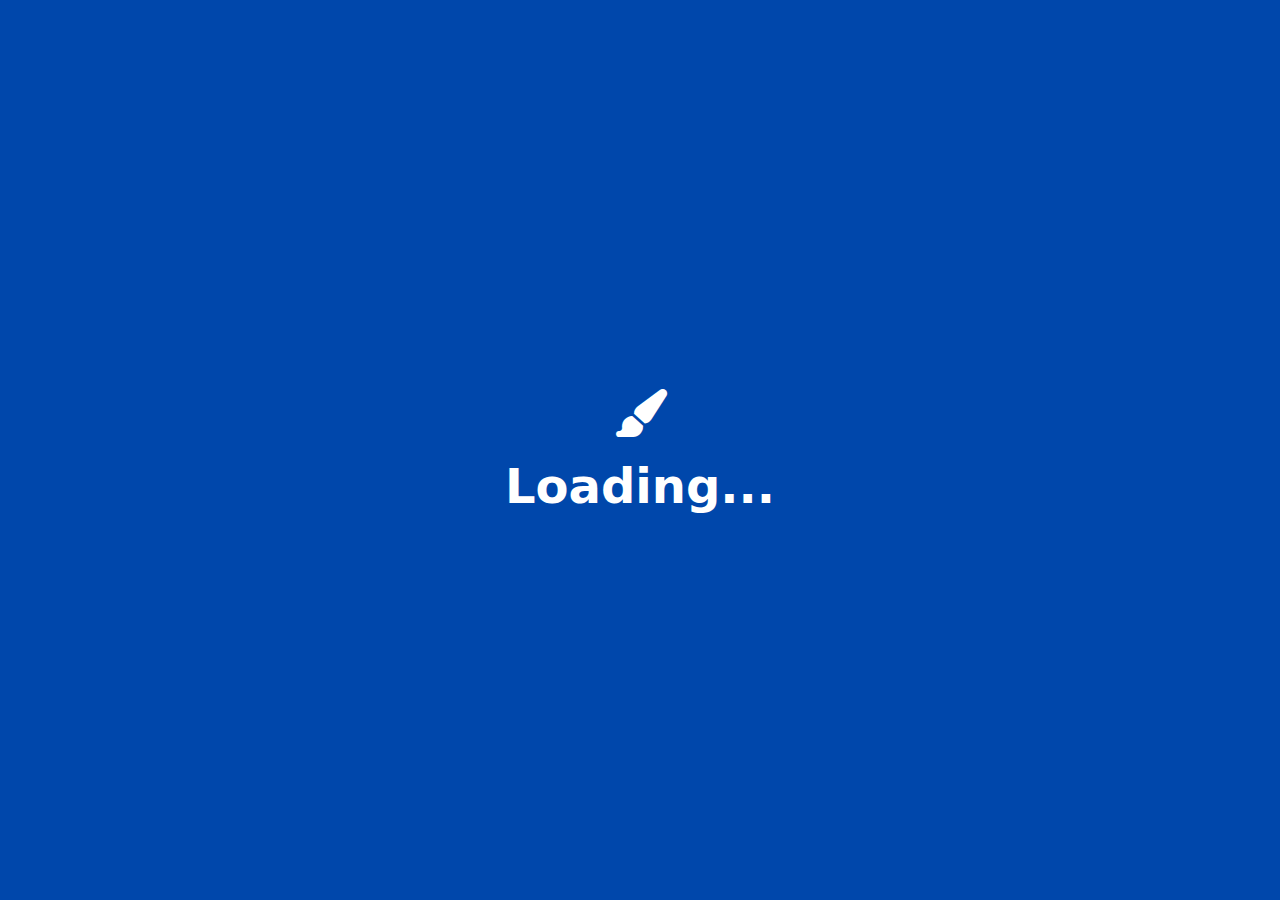
<file: landing page/index.html>
<!DOCTYPE html>
<html lang="en">
<head>
    <meta charset="UTF-8">
    <meta name="viewport" content="width=device-width, initial-scale=1.0">
    <title>Document</title>
    <link rel="stylesheet" href="styles.css">
    <link href="https://fonts.googleapis.com/css2?family=Inter:wght@300;400;500;600;700&family=Poppins:wght@300;400;500;600;700&display=swap" rel="stylesheet">
    <link rel="stylesheet" href="https://cdnjs.cloudflare.com/ajax/libs/font-awesome/6.0.0/css/all.min.css">
    <script src="https://cdnjs.cloudflare.com/ajax/libs/gsap/3.12.5/gsap.min.js"></script>
</head>
<body>
    <div class="loader">
        <div class="loader-content">
            <div class="loader-icon">
                <i class="fas fa-paint-brush"></i>
            </div>
            <div class="loader-text">
                <h1>Loading...</h1>
            </div>
        </div>
    </div>
    <div id="page">
        <div id="header">
            <div id="logo">
                <h1>Ignisia.</h1>
            </div>
            <div id="nav">
                <ul>
                    <li><a href="#">Home</a></li>
                    <li><a href="#">About</a></li>
                    <li><a href="#">Galleries</a></li>
                    <li><a href="#">Contact</a></li>
                    <li><button>Sign In</button></li>
                </ul>
            </div>
        </div>
        <div id="hero">
            <div id="hero-content">
                <h1><strong style="color:#0047AB;">Where</strong> Creativity</h1>
                <h1>Meets <strong style="color:#0047AB;">Community</strong></h1>
                <p>Unleash your creativity and connect with like-minded individuals. Through art, music, and performance, Ignisia brings together people who share a passion for creative expression.</p>
                <div class="search-container">
                    <input type="text" placeholder="Search what You want..." class="search-input">
                    <button class="search-button">Search</button>
                </div>
            </div>
            <img src="../assets/assets_task_01jyn7474veqyvcf5s14adyryw_1750911422_img_1.png" alt="Art Gallery" class="hero-image">
        </div>
        <div class="hilights">
           <div class="content1">
            <div class="highlight-content">
                <div class="highlight-icon">
                    <i class="fas fa-paint-brush"></i>
                </div>
                <div class="infos">
                    <h1>Meet The Artist</h1>
                    <p>Discover the world's most talented artists and connect with them to learn, share, and inspire.</p>
                </div>
            </div>
           </div>
           <div class="content2">
            <div class="highlight-content">
                <div class="highlight-icon">
                    <i class="fas fa-graduation-cap"></i>
                </div>
                <div class="infos">
                    <h1>Student highlights</h1>
                    <p>Explore the latest trends and insights from the student community. Stay updated with the latest news and events.</p>
                </div>
            </div>
           </div>
           <div class="content3">
            <div class="highlight-content">
                <div class="highlight-icon">
                    <i class="fas fa-question-circle"></i>
                </div>
                <div class="infos">
                    <h1>FAQs</h1>
                    <p>Get answers to your questions and learn more about Ignisia. Our FAQs cover everything you need to know.</p>
                </div>
            </div>
           </div>
        </div>
        <div id="about">
            <div id="about-head">
                <h1>About Ignisia</h1>
                <h4>Ignisia empowers students to explore and showcase their artistics talents</h4>
            </div>
            <div id="about-content">
                <p>Welcome to Ignisia - The hub of campus Creativity.</p>
                <p>We are a dynamic student-led Art & Recreation Club that brings together the like-minded who thrive on creativity, imagination, and collaboration.</p>
                <p>At Ignisa, we believe every glimmer of talent is worthy of producing. Whether you're an artist, photographer, dancer, musician, or simply someone with a passion for creative energy — this is your space to play, try, and develop.</p>
            </div>
        </div>
        <div id="upcomingEvents">
            <h1>Upcoming Events</h1>
            <div class="event-cards">
                <div class="event-card">
                    <img src="../assets/assets_task_01jyn7474veqyvcf5s14adyryw_1750911422_img_1.png" alt="">
                    <div class="event-content">
                        <h1>Art Gallery</h1>
                        <p>Join us for an art gallery exhibition featuring works by local artists. This is a great opportunity to learn about different art styles and techniques.</p>
                        <button>View Details</button>
                    </div>
                </div>
                <div class="event-card">
                    <img src="../assets/assets_task_01jyn7474veqyvcf5s14adyryw_1750911422_img_1.png" alt="">
                    <div class="event-content">
                        <h1>Art Gallery</h1>
                        <p>Join us for an art gallery exhibition featuring works by local artists. This is a great opportunity to learn about different art styles and techniques.</p>
                        <button>View Details</button>
                    </div>
                </div>
                <div class="event-card">
                    <img src="../assets/assets_task_01jyn7474veqyvcf5s14adyryw_1750911422_img_1.png" alt="">
                    <div class="event-content">
                        <h1>Art Gallery</h1>
                        <p>Join us for an art gallery exhibition featuring works by local artists. This is a great opportunity to learn about different art styles and techniques.</p>
                        <button>View Details</button>
                    </div>
                </div>
            </div>
            <button>View All Events</button>
        </div>
        <div id="featuredPrograms">
            <h1>Featured Programs</h1>
            <p>Explore your passion, learn new skills, and connectwith creative mimnds through our diverse programs.</p>
            <div class="programs">
                <div class="programCard">
                    <p>Unleash your imagination and connect with fellow creatives through art, music, dance, performance, and more. Whether you’re a painter, a performer, or just curious to explore, this is your space to grow, share, and shine.</p>
                    <div><img style="width: 50px; height: 50px;" src="../assets/assets_task_01jyn7474veqyvcf5s14adyryw_1750911422_img_1.png" alt=""> <p>Visual Art</p></div>
                </div>
                <div class="programCard">
                    <p>Unleash your imagination and connect with fellow creatives through art, music, dance, performance, and more. Whether you’re a painter, a performer, or just curious to explore, this is your space to grow, share, and shine.</p>
                    <div><img style="width: 50px; height: 50px;" src="../assets/assets_task_01jyn7474veqyvcf5s14adyryw_1750911422_img_1.png" alt=""> <p>Visual Art</p></div>
                </div>
                <div class="programCard">
                    <p>Unleash your imagination and connect with fellow creatives through art, music, dance, performance, and more. Whether you’re a painter, a performer, or just curious to explore, this is your space to grow, share, and shine.</p>
                    <div><img style="width: 50px; height: 50px;" src="../assets/assets_task_01jyn7474veqyvcf5s14adyryw_1750911422_img_1.png" alt=""> <p>Visual Art</p></div>
                </div>
            </div>
            <div style="font-size: 5rem;">...</div>
        </div>
        <div id="creativeShowcase">
            <h1>Creative ShowCase</h1>
            <p>Explore the latest trends and insights from the student community. Stay updated with the latest news and events.</p>
            <div class="showcaseInput">
                <input type="text" placeholder="Have Something to Shocase??">
                <button>Contact</button>
            </div>
        </div>
        <div class="testomonials">
            <h1>Testomonials</h1>
            <p>Explore the latest trends and insights from the student community. Stay updated with the latest news and events.</p>
            <div class="testomonial-content">
                <div id="testomonialContainer">
                    <!-- Testimonials will be dynamically added here with images from ./assets/assets_task_01jyn7474veqyvcf5s14adyryw_1750911422_img_1.png -->
                </div>
            </div>
        </div>
    </div>
    
    <footer class="footer">
        <div class="footer-content">
            <div class="footer-section">
                <h3>Ignisia</h3>
                <p>Empowering creativity through community and innovation</p>
                <div class="social-links">
                    <a href="#"><i class="fab fa-facebook"></i></a>
                    <a href="#"><i class="fab fa-twitter"></i></a>
                    <a href="#"><i class="fab fa-instagram"></i></a>
                    <a href="#"><i class="fab fa-linkedin"></i></a>
                </div>
            </div>
            
            <div class="footer-section">
                <h3>Quick Links</h3>
                <ul>
                    <li><a href="#home">Home</a></li>
                    <li><a href="#about">About</a></li>
                    <li><a href="#events">Events</a></li>
                    <li><a href="#showcase">Showcase</a></li>
                    <li><a href="#testimonials">Testimonials</a></li>
                </ul>
            </div>
            
            <div class="footer-section">
                <h3>Contact Us</h3>
                <p><i class="fas fa-envelope"></i> contact@ignisia.com</p>
                <p><i class="fas fa-phone"></i> +1 234 567 890</p>
                <p><i class="fas fa-location-dot"></i> 123 Creative Street, Art City</p>
            </div>
            
            <div class="footer-section">
                <h3>Newsletter</h3>
                <p>Subscribe to our newsletter for updates</p>
                <form class="newsletter-form">
                    <input type="email" placeholder="Enter your email">
                    <button type="submit">Subscribe</button>
                </form>
            </div>
        </div>
        <div class="footer-bottom">
            <p>&copy; 2025 Ignisia. All rights reserved.</p>
        </div>
    </footer>

    <script src="script.js"></script>
</body>
</html>
</file>
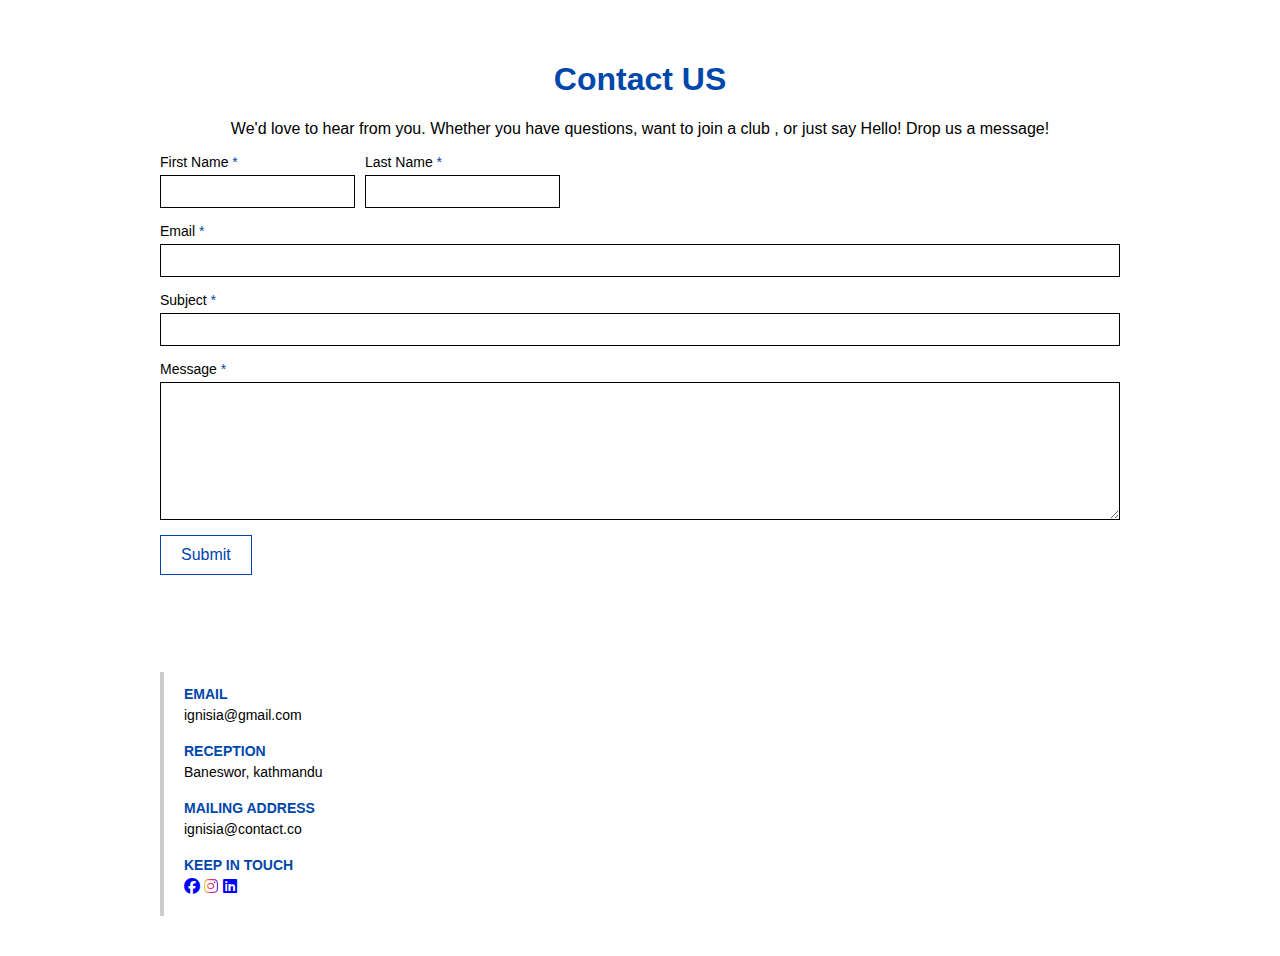
<file: contact.html>
<!DOCTYPE html>
<html lang="en">
<head>
    <meta charset="UTF-8">
    <meta name="viewport" content="width=device-width, initial-scale=1.0">
    <title>Contact Us</title>
    <link rel="stylesheet" href="https://cdnjs.cloudflare.com/ajax/libs/font-awesome/6.7.2/css/all.min.css" integrity="sha512-Evv84Mr4kqVGRNSgIGL/F/aIDqQb7xQ2vcrdIwxfjThSH8CSR7PBEakCr51Ck+w+/U6swU2Im1vVX0SVk9ABhg==" crossorigin="anonymous" referrerpolicy="no-referrer" />
    <link rel="stylesheet" href="contact.css">
</head>
<body>
  <div class ="heading">
     <h1><strong style="color:#0047AB;"> Contact US </strong></h1>
     <p> We'd love to hear from you. Whether you have questions, want to join a club , or just say Hello! Drop us a message!</p>
     </div>
    <div class="container">
        <form class="contact-form">
            <div class="name-fields">
                <div class="input-group">
                    <label for="first-name">First Name <span>*</span></label>
                    <input type="text" id="first-name" name="first-name" required>
                </div>
                <div class="input-group">
                    <label for="last-name">Last Name <span>*</span></label>
                    <input type="text" id="last-name" name="last-name" required>
                </div>
            </div>

            <div class="input-group">
                <label for="email">Email <span>*</span></label>
                <input type="email" id="email" name="email" required>
            </div>

            <div class="input-group">
                <label for="subject">Subject <span>*</span></label>
                <input type="text" id="subject" name="subject" required>
            </div>

            <div class="input-group">
                <label for="message">Message <span>*</span></label>
                <textarea id="message" name="message" rows="8" required></textarea>
            </div>

            <button type="submit" class="submit-button">Submit</button>
        </form>

        <div class="contact-info">
            <div class="info-section">
                <h3>EMAIL</h3>
                <p>ignisia@gmail.com</p>
            </div>

            <div class="info-section">
                <h3>RECEPTION</h3>
                <p> Baneswor, kathmandu</p>
            </div>

            <div class="info-section">
                <h3>MAILING ADDRESS</h3>
                <p>ignisia@contact.co</p>
            </div>

            <div class="info-section">
                <h3>KEEP IN TOUCH</h3>
                <div class="social-icons">
                    <a href="#"><i class="fa-brands fa-facebook"></i></a>
                    <a href="#"><i class="fa-brands fa-instagram"></i></a>
                    <a href="#"><i class="fa-brands fa-linkedin"></i></a>
                </div>
            </div>
        </div>
    </div>

</body>
</html>
</file>
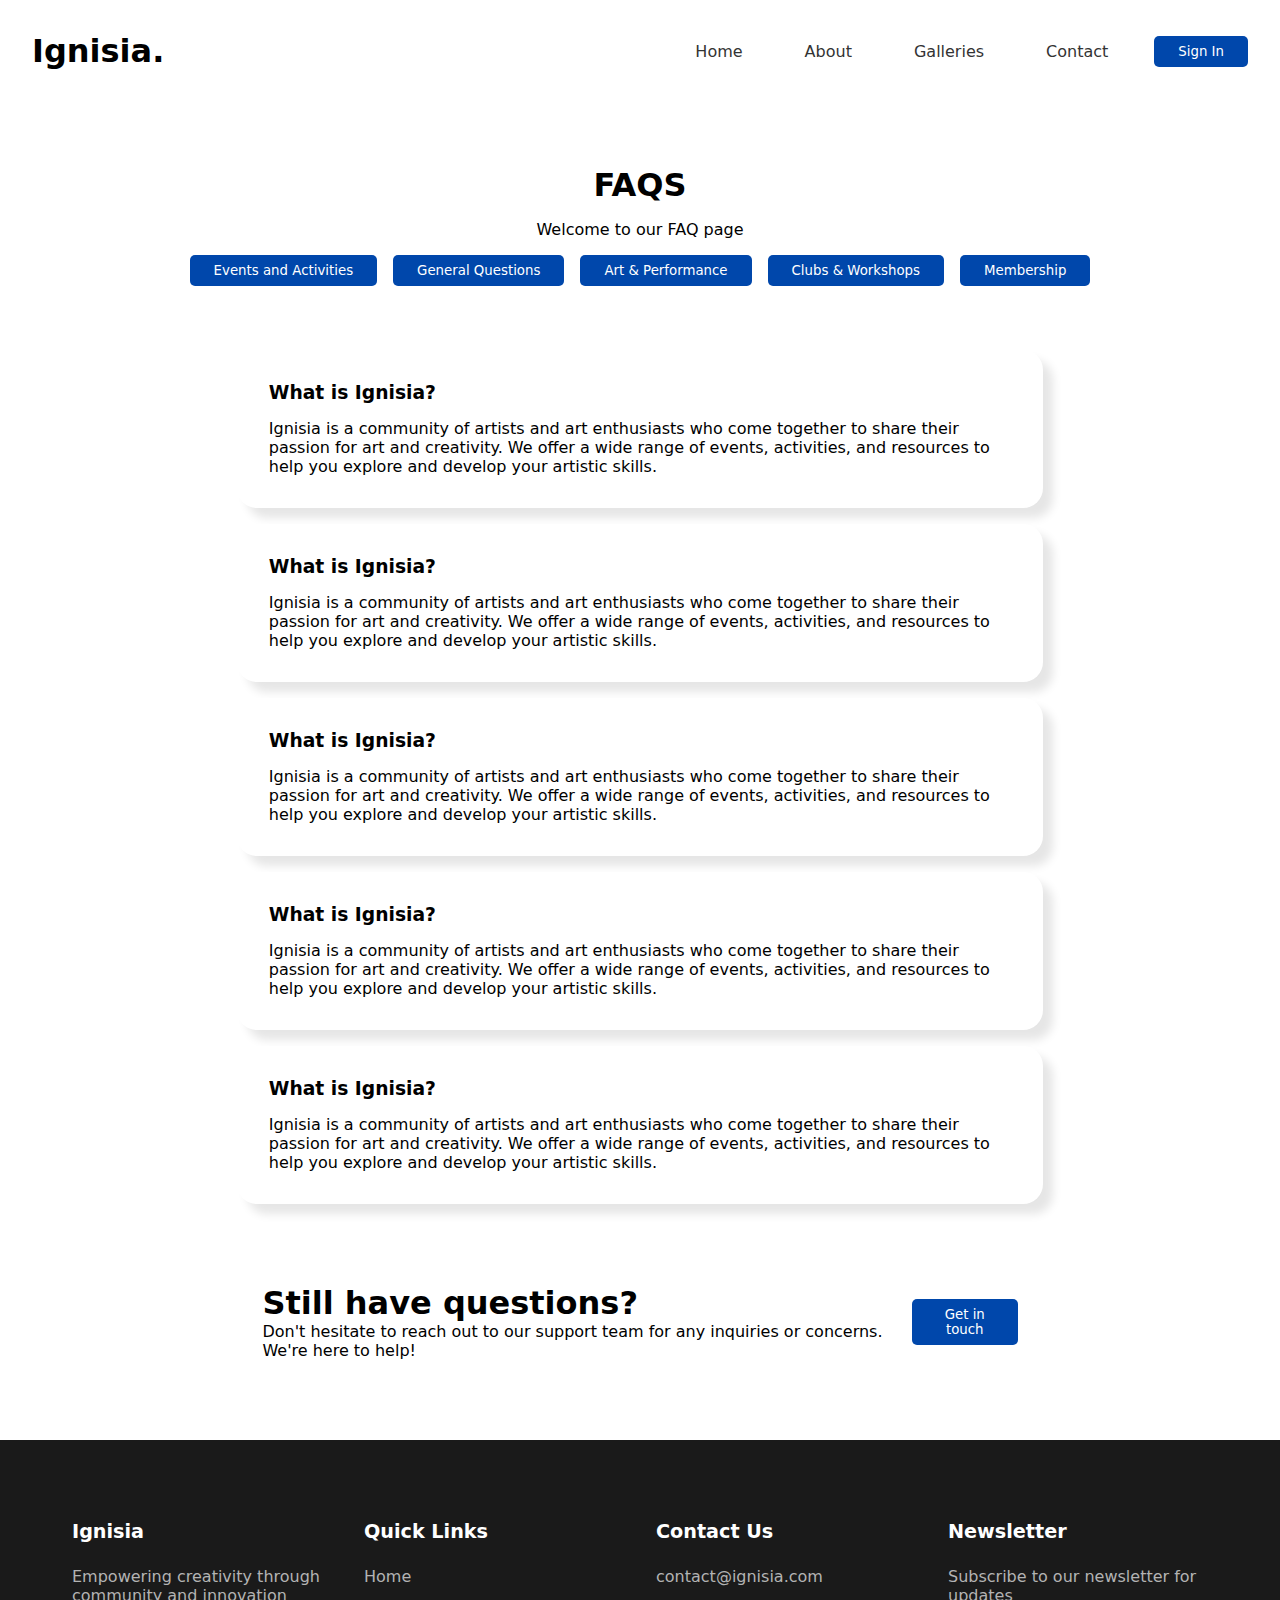
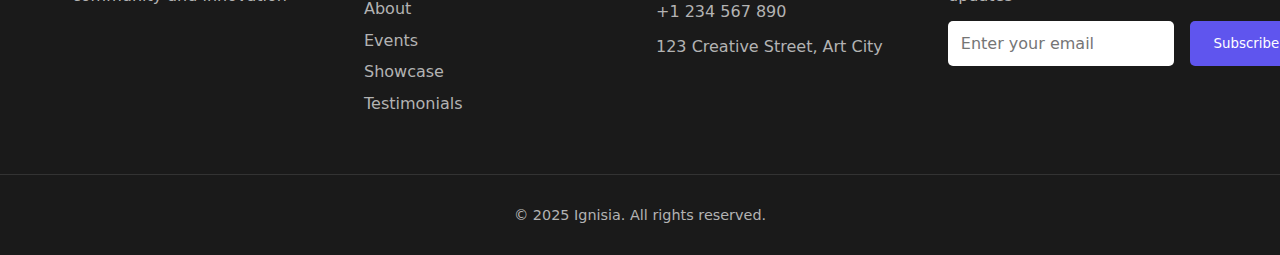
<file: faq.html>
<!DOCTYPE html>
<html lang="en">
<head>
    <meta charset="UTF-8">
    <meta name="viewport" content="width=device-width, initial-scale=1.0">
    <title>FAQS | Ignisia</title>
    <link rel="stylesheet" href="faq.css">
</head>
<body>
    <div id="page">
        <div id="header">
            <div id="logo">
                <h1><a href="index.html" style="text-decoration: none; color: #000;">Ignisia.</a></h1>
            </div>
            <div id="nav">
                <ul>
                    <li><a href="index.html">Home</a></li>
                    <li><a href="about.html">About</a></li>
                    <li><a href="gallery.html">Galleries</a></li>
                    <li class="contact"><a href="#">Contact</a></li>
                    <li><button>Sign In</button></li>
                </ul>
            </div>
        </div>
    </div>
    <div class="main">
        <div class="hero">
            <h1>FAQS</h1>
            <p>Welcome to our FAQ page</p>
            <div class="navigate">
                <button>Events and Activities</button>
                <button>General Questions</button>
                <button>Art & Performance</button>
                <button>Clubs & Workshops</button>
                <button>Membership</button>
            </div>
        </div>
        <div class="faq-content">
            <div class="faq-item">
                <h3>What is Ignisia?</h3>
                <p>Ignisia is a community of artists and art enthusiasts who come together to share their passion for art and creativity. We offer a wide range of events, activities, and resources to help you explore and develop your artistic skills.</p>
            </div>
            <div class="faq-item">
                <h3>What is Ignisia?</h3>
                <p>Ignisia is a community of artists and art enthusiasts who come together to share their passion for art and creativity. We offer a wide range of events, activities, and resources to help you explore and develop your artistic skills.</p>
            </div>
            <div class="faq-item">
                <h3>What is Ignisia?</h3>
                <p>Ignisia is a community of artists and art enthusiasts who come together to share their passion for art and creativity. We offer a wide range of events, activities, and resources to help you explore and develop your artistic skills.</p>
            </div>
            <div class="faq-item">
                <h3>What is Ignisia?</h3>
                <p>Ignisia is a community of artists and art enthusiasts who come together to share their passion for art and creativity. We offer a wide range of events, activities, and resources to help you explore and develop your artistic skills.</p>
            </div>
            <div class="faq-item">
                <h3>What is Ignisia?</h3>
                <p>Ignisia is a community of artists and art enthusiasts who come together to share their passion for art and creativity. We offer a wide range of events, activities, and resources to help you explore and develop your artistic skills.</p>
            </div>
        </div>
        <div class="faq-end">
            <div class="left">
                <h1>Still have questions?</h1>
                <p>Don't hesitate to reach out to our support team for any inquiries or concerns. We're here to help!</p>
            </div>
            <div class="right"><button>Get in touch</button></div>
        </div>
    </div>
    <footer class="footer">
        <div class="footer-content">
            <div class="footer-section">
                <h3>Ignisia</h3>
                <p>Empowering creativity through community and innovation</p>
                <div class="social-links">
                    <a href="#"><i class="fab fa-facebook"></i></a>
                    <a href="#"><i class="fab fa-twitter"></i></a>
                    <a href="#"><i class="fab fa-instagram"></i></a>
                    <a href="#"><i class="fab fa-linkedin"></i></a>
                </div>
            </div>
            
            <div class="footer-section">
                <h3>Quick Links</h3>
                <ul>
                    <li><a href="#home">Home</a></li>
                    <li><a href="#about">About</a></li>
                    <li><a href="#events">Events</a></li>
                    <li><a href="#showcase">Showcase</a></li>
                    <li><a href="#testimonials">Testimonials</a></li>
                </ul>
            </div>
            
            <div class="footer-section">
                <h3 class="contact">Contact Us</h3>
                <p><i class="fas fa-envelope"></i> contact@ignisia.com</p>
                <p><i class="fas fa-phone"></i> +1 234 567 890</p>
                <p><i class="fas fa-location-dot"></i> 123 Creative Street, Art City</p>
            </div>
            
            <div class="footer-section">
                <h3>Newsletter</h3>
                <p>Subscribe to our newsletter for updates</p>
                <form class="newsletter-form">
                    <input type="email" placeholder="Enter your email">
                    <button type="submit" >Subscribe</button>
                </form>
            </div>
        </div>
        <div class="footer-bottom">
            <p>&copy; 2025 Ignisia. All rights reserved.</p>
        </div>
    </footer>
</body>
</html>
</file>
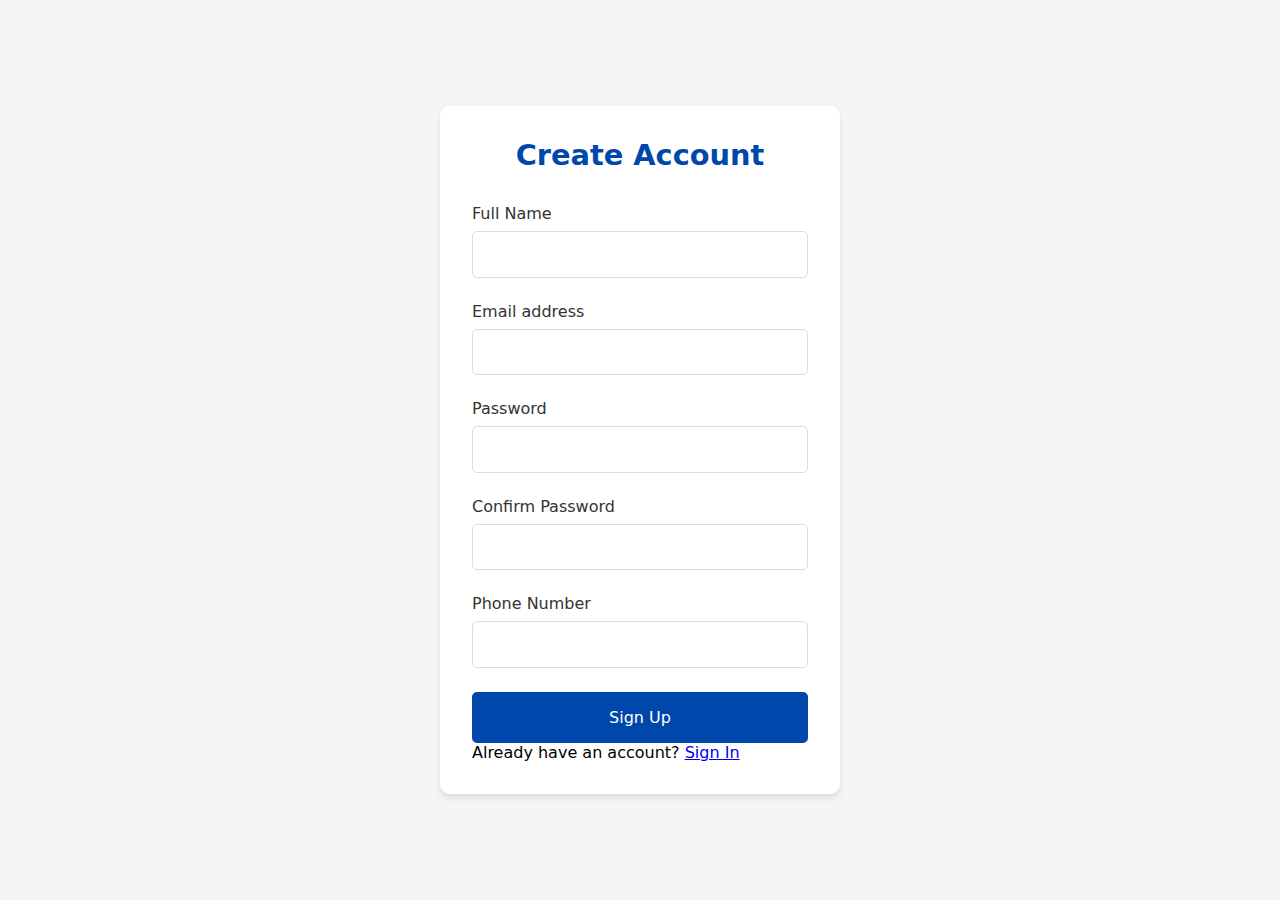
<file: signup.html>
<!DOCTYPE html>
<html lang="en">
<head>
    <meta charset="UTF-8">
    <meta name="viewport" content="width=device-width, initial-scale=1.0">
    <title>Sign Up - Ignisia</title>
    <link rel="stylesheet" href="styles.css">
    <link href="https://fonts.googleapis.com/css2?family=Inter:wght@300;400;500;600;700&family=Poppins:wght@300;400;500;600;700&display=swap" rel="stylesheet">
</head>
<body>
    <div class="login-container">
        <div class="login-box">
            <h2>Create Account</h2>
            <form>
                <div class="form-group">
                    <label for="name">Full Name</label>
                    <input type="text" id="name" name="name" required>
                </div>
                <div class="form-group">
                    <label for="email">Email address</label>
                    <input type="email" id="email" name="email" required>
                </div>
                <div class="form-group">
                    <label for="password">Password</label>
                    <input type="password" id="password" name="password" required>
                </div>
                <div class="form-group">
                    <label for="confirm-password">Confirm Password</label>
                    <input type="password" id="confirm-password" name="confirm-password" required>
                </div>
                <div class="form-group">
                    <label for="phone">Phone Number</label>
                    <input type="tel" id="phone" name="phone" required>
                </div>
                <button type="submit" class="login-btn">Sign Up</button>
                <div class="already-account">
                    <p>Already have an account? <a href="login.html">Sign In</a></p>
                </div>
            </form>
        </div>
    </div>
</body>
</html>
</file>
<file: landing page/styles.css>
*{
    margin: 0;
    padding: 0;
    box-sizing: border-box;
    font-family: system-ui, -apple-system, BlinkMacSystemFont, 'Segoe UI', Roboto, Oxygen, Ubuntu, Cantarell, 'Open Sans', 'Helvetica Neue', sans-serif;
}
.loader{
    width: 100%;
    height: 100vh;
    display: flex;
    justify-content: center;
    align-items: center;
    background-color: #0047AB;
    position: fixed;
    top: 0;
    left: 0;
    z-index: 9999;
    transition: opacity 0.8s ease-in-out;
}

.loader-content{
    display: flex;
    align-items: center;
    justify-content: center;
    gap: 1rem;
    flex-direction: column;
    animation: blink 1s linear infinite;
}

.loader-icon {
    font-size: 3rem;
    color: white;
    animation: spin 2s linear infinite;
}

.loader-text {
    color: white;
    font-size: 1.5rem;
    font-weight: 600;
}

@keyframes spin {
    from {
        transform: rotate(0deg);
    }
    to {
        transform: rotate(360deg);
    }
}
@keyframes blink{
    0%{
        opacity: 1;
    }
    50%{
        opacity: 0;
    }
    100%{
        opacity: 1;
    }
}


/* Navigation font weights */
#nav ul li a {
    font-weight: 500;
    text-decoration: none;  
    color: black;
    transition: 0.3s ease-in-out;
}
#nav ul li a:hover{
    color: #0047AB;
}

#logo h1 {
    font-weight: 700;
}
#page{
    display: none;
    width: 80%;
    margin: auto;
}
#header{
    width: 100%;
    display: flex;
    justify-content: space-between;
    padding: 2rem 2rem;
    align-items: center;
    
}
#logo{
    width: 20%;
}
#nav{
    width: 80%;
}   
#nav ul{
    display: flex;
    justify-content: flex-end;
    list-style: none;gap: 20px;
    align-items: center;
}   
#nav ul li{
    list-style: none;
    font-size: 1.2rem;
}
#nav ul li button{
    background-color: #0047AB;
    border-radius: 50px;
    color: #fff;
    border: none;
    padding: 10px 20px;
    cursor: pointer;
    font-size: 1rem;
}

/* Hero Section */
#hero {
    width: 100%;
    min-height: 70vh;
    display: flex;
    align-items: center;
    justify-content: space-evenly;
    /* padding: 0 1em; */
}



.hero-image {
    flex: 1;
    max-width: 600px;
    height: auto;
    object-fit: contain;
    border-radius: 20px;
}



#hero-content {
    width: 100%;
   
    padding: 0 1rem;
    display: flex;
    flex-direction: column;
    height: 100%;
    color: black;
    text-align: left;
    left: 10em;
}

#hero-content h1:nth-of-type(1){
    text-align: left;
    font-size: 4em;
    width: 100%;
}

#hero-content h1:nth-of-type(2){
    font-size: 4em;
    width: 100%;
   
    text-align: right;
    padding-right: 1.5em

}

#hero-content p {
    margin: 2rem 0;
    font-size: 1.25rem;
    line-height: 1.6;
    width: 1005;
}

#hero-content button {
    background-color: #0047AB;
    color: white;
    padding: 1rem 2rem;
    border: none;
    border-radius: 30px;
    cursor: pointer;
    font-size: 1.1rem;
    transition: transform 0.3s;
    align-self: flex-start;
}



/* Search Input and Button */
.search-container {
    position: relative;
    width: 100%;
    max-width: 400px;
    margin-top: 2rem;
    background-color: rgba(255, 255, 255, 0.95);
    display: flex;
    align-items: center;
    border-radius: 50px;
    box-shadow: 0px 5px 12px rgba(0,0,0,0.15);
}

.search-input {
    width: 100%;
    padding: 1rem 1.5rem;
    border: none;
    border-radius: 30px;
    font-size: 1rem;
    transition: all 0.3s ease;
    background: transparent;
    outline: none;
}


.search-button {
    background-color: #0047AB;
    color: white;
    border: none;
    padding: 0.8rem 1.5rem;
    border-radius: 30px;
    cursor: pointer;
    font-size: 1rem;
}


.hilights{
    width: 90%;
    margin: auto;
    padding: 4rem 2rem;
    background-color: #283371;
    display: grid;
    grid-template-columns: repeat(3, 1fr);
    gap: 2rem;
    border-radius: 10px;
    box-shadow: 0px 2px 5px black;
}

.highlight-content {
    display: flex;
    align-items: flex-start;
    gap: 2rem;
    color: white;
}

.highlight-icon {
    font-size: 2.5rem;
    color: #cacdd1;
    margin-top: 0.5rem;
    
}

.highlight-icon i {
    width: 60px;
    height: 60px;
    display: flex;
    align-items: center;
    justify-content: center;
    border-radius: 50%;
    background: rgba(255, 255, 255, 0.1);
}

.infos h1 {
    font-size: 1.5rem;
    margin-bottom: 1rem;
    font-weight: 600;
}

.infos p {
    font-size: 1rem;
    line-height: 1.6;
    opacity: 0.9;
}
#about{
    margin-top: 2rem;
    width: 100%;
    min-height: 50vh;
    display: flex;
    justify-content: center;
    align-items: center;
    flex-direction: column;
    background-color: #cacdd100;
    padding: 2rem;
}
#about-head{
    width: 100%;
    display: flex;
    align-items: center;
    justify-content: space-between;
    margin-bottom: 2rem; 
    border-bottom: 1px solid #0a0a0a;  
    padding: 1.5em 1em; 
}
#about-head h1{
    font-size: 2.5rem;
    font-weight: 900;
}
#about-head h4{
    width: 80%;
    font-size: 1.3rem;
    font-weight: 400;
    text-align: right;
}
#about-content{
    width: 100%;
    padding: 1em 1em;
    display: flex;
    flex-direction: column;
    justify-content: center;
    gap:1rem;
}
#about-content p:nth-of-type(1){
    font-size: 2rem;
    font-weight: 500;
    color: #9783A1;
}
#about-content p:nth-of-type(2){
    font-size: 1rem;
    font-weight: 500;
}
#about-content p:nth-of-type(3){
    font-size: 1rem;
    font-weight: 500;
}
/* Hero section media queries */
@media (max-width: 1024px) {
    #hero {
        flex-direction: column;
        text-align: center;
        padding: 2rem 1rem;
    }
    
    #hero-content {
        width: 100%;
        max-width: 800px;
        margin: 0 auto;
        text-align: center;
    }
    
    #hero-content h1 {
        font-size: 3em;
        text-align: center;
    }
    
    .hero-image {
        max-width: 100%;
        margin: 2rem 0;
    }
}

/* Tablet and below */
@media (max-width: 768px) {
    #page {
        width: 95%;
        padding: 0 1rem;
    }
    
    #header {
        flex-direction: column;
        gap: 1rem;
        padding: 1rem;
    }
    
    #nav ul {
        flex-direction: column;
        gap: 0.5rem;
    }
    
    .hilights {
        grid-template-columns: 1fr;
        gap: 2rem;
        padding: 2rem 1rem;
    }
    
    .highlight-content {
        flex-direction: column;
        align-items: center;
        text-align: center;
        gap: 1rem;
    }
    
    .highlight-icon {
        margin-top: 0;
        font-size: 2rem;
    }
    
    .highlight-icon i {
        width: 50px;
        height: 50px;
    }
    
    .infos h1 {
        font-size: 1.25rem;
    }
    
    .infos p {
        font-size: 0.9rem;
    }
    
    #hero-content {
        padding: 1rem;
    }
    
    #hero-content h1 {
        font-size: 2.5em;
    }
    
    #hero-content p {
        font-size: 1.1rem;
    }
    
    .search-container {
        max-width: 100%;
    }
    
    .search-input {
        font-size: 1rem;
    }
    
    .search-button {
        padding: 0.8rem 1.2rem;
        font-size: 0.9rem;
    }
}

/* Mobile phones */
@media (max-width: 480px) {
    #hero-content h1 {
        font-size: 2em;
    }
    
    #hero-content p {
        font-size: 1rem;
    }
    
    .search-container {
        margin-top: 1.5rem;
    }
    
    #hero-content button {
        width: 100%;
        max-width: 300px;
        padding: 0.8rem;
        }
}


#upcomingEvents{
    width: 100%;
    min-height: 50vh;
    display: flex;
    justify-content: center;
    align-items: center;
    flex-direction: column;
    gap: 2em;
    background-color: #b6b6b679;
    padding: 2rem;
}

.event-cards{
    display: grid;
    grid-template-columns: repeat(3, 1fr);
    column-gap: 1rem;
}
.event-card{
    width: 100%;
    border-radius: 10px;
    box-shadow: 0px 1px 10px rgb(104, 102, 102);
    background-color: #ffffff;
    cursor: pointer;
    transition: 0.3s ease-in-out;
    display: flex;
    flex-direction: column;
    align-items: center;
    justify-content:center;
}
.event-card img{
    width: 100%;
    height: 12vh;
    object-fit: contain;
    border-radius: 5px;
    margin-bottom: 1rem;
}
.event-content{
    width: 100%;
    padding: 1rem;
    display: flex;
    flex-direction: column;
    align-items: center;
    justify-content:center;
    gap: 1rem;
}
.event-content h1{
    font-size: 1.5rem;
    font-weight: 600;
}
.event-content p{
    font-size: 1rem;
    line-height: 1.6;
    opacity: 0.9;
}
.event-content button{
    background-color: #0047AB;
    border-radius: 50px;
    color: #fff;
    border: none;
    padding: 10px 20px;
    cursor: pointer;
    font-size: 1rem;
}
.event-card:hover{
    transform: translateY(-5px) rotate(5deg);
    box-shadow: 0px 1px 10px rgb(104, 102, 102);
    
}
#upcomingEvents button{
    background-color: #0047AB;
    border-radius: 50px;
    color: #fff;
    border: none;
    padding: 10px 20px;
    cursor: pointer;
    font-size: 1rem;
    transition: 0.3s ease-in-out;
}

#upcomingEvents button:hover{
    background-color: #437dce;
    color: #cfdee6;
    cursor: pointer;
    scale: 1.1;
}

#featuredPrograms{
    width: 100%;
    min-height: 40vh;
    display: flex;
    justify-content: center;
    align-items: center;
    flex-direction: column;
    gap: 2em;
    padding: 2rem;
}
#featuredPrograms h1{
    font-size: 2.5rem;
    font-weight: 900;
}
#featuredPrograms p{
    font-size: 1.1rem;
    
}
.programs{
    display: grid;
    grid-template-columns: repeat(3, 1fr);
    column-gap: 1rem;
}
.programs .programCard{
    width: 100%;
    padding: 1rem;
    display: flex;
    flex-direction: column;
    justify-content:center;
    align-items: center;
    gap: 1rem;
    border-radius: 10px;
    box-shadow: 0px 1px 10px rgb(104, 102, 102);
}
.programs .programCard p{
    font-size: 1rem;
    line-height: 1.6;
    opacity: 0.9;
    display: flex;
    align-items: center;
}

.programCard div{
    width: 100%;
    display: flex;
    align-items: center;
    justify-content: flex-start;
    gap: 1rem;
}
.programCard div img{
    width: 50px;
    height: 50px;
}
.programCard div p{
    font-size: 1rem;
    font-weight: 600;
    width: 100%;
    text-align: left;
}



#creativeShowcase{
    color: white;
    width: 90%;
    margin: auto;
    min-height: 30vh;
    display: flex;
    align-items: center;
    flex-direction: column;
    gap: 2em;
    padding: 6rem 2rem;
    background-color: #5f55ee;
    border-radius: 10px;
}
#creativeShowcase h1{
    font-size: 2.5rem;
    font-weight: 900;
}
#creativeShowcase p{
    font-size: 1.5rem;
    padding: 0 10em;
    text-align: center;
    font-weight: 400;   
}
.showcaseInput{
    width: 40%;
    display: flex;
    align-items: center;
    justify-content: center;
    gap: 1rem;
    background-color: #ffffff;
    border-radius: 50px;
    padding: 0.5em 0.5em;
}
.showcaseInput input{
    font-size: 1rem;
    width: 100%;
    padding: 0.5rem;
    border-radius: 50px;
    border: none;
    outline: none;
    background-color: transparent;
}
.showcaseInput button{
    background-color: #0047AB;
    border-radius: 50px;
    color: #fff;
    border: none;
    padding: 10px 20px;
    cursor: pointer;
    font-size: 1rem;
    transition: 0.3s ease-in-out;
}


.testomonials{
    width: 90%;
    margin: auto;
    min-height: 30vh;
    display: flex;
    align-items: center;
    flex-direction: column;
    gap: 2em;
    padding: 6rem 2rem;
    border-radius: 10px;
}   

.testomonial-content{
    width: 100%;
    position: relative;
    min-height: 200px;
}

#testomonialContainer {
    width: 100%;
}

.testomonial-card{
    width: 40%;
    min-height: 10vh;
    margin: auto;
    display: flex;
    align-items: center;
    justify-content: center;
    gap: 2em;
    padding: 1rem;
    background-color: #ffffff;
    border-radius: 10px;
    opacity: 0;
    position: absolute; 
    left: 30%;
    transform: translateX(100px);
    transition: all 0.8s cubic-bezier(0.4, 0, 0.2, 1);
    box-shadow: 0px 1px 10px rgb(104, 102, 102);
}

.testomonial-card.active {
    opacity: 1;
    transform: translateX(0);
    z-index: 10;
}

.testomonial-text {
    text-align: center;
}

.testomonial-text img {
    border-radius: 50%;
    margin-bottom: 1rem;
}

.testomonial-text p {
    color: #666;
    font-size: 1.1rem;
    line-height: 1.6;
    margin-bottom: 1rem;
}

.testomonial-text h1 {
    color: #333;
    font-size: 1.5rem;
    margin-bottom: 0.5rem;
}

/* Animation keyframes */
/* Removed keyframes as we're using transition directly */

/* Footer Styles */
.footer {
    background-color: #1a1a1a;
    color: white;
    padding: 5rem 0 2rem;
    margin-top: 5rem;
}

.footer-content {
    max-width: 1200px;
    margin: 0 auto;
    padding: 0 2rem;
    display: grid;
    grid-template-columns: repeat(auto-fit, minmax(250px, 1fr));
    gap: 2rem;
}

.footer-section h3 {
    color: #fff;
    margin-bottom: 1.5rem;
    font-size: 1.2rem;
}

.footer-section p {
    color: #b3b3b3;
    margin-bottom: 1rem;
}

.footer-section .social-links {
    display: flex;
    gap: 1rem;
    margin-top: 1rem;
}

.footer-section .social-links a {
    color: #b3b3b3;
    font-size: 1.5rem;
    transition: color 0.3s ease;
}

.footer-section .social-links a:hover {
    color: #5f55ee;
}

.footer-section ul {
    list-style: none;
    padding: 0;
}

.footer-section ul li {
    margin-bottom: 0.8rem;
}

.footer-section ul li a {
    color: #b3b3b3;
    text-decoration: none;
    transition: color 0.3s ease;
}

.footer-section ul li a:hover {
    color: #5f55ee;
}

.footer-section .newsletter-form {
    display: flex;
    gap: 1rem;
    margin-top: 1rem;
}

.footer-section .newsletter-form input {
    flex: 1;
    padding: 0.8rem;
    border: none;
    border-radius: 5px;
    font-size: 1rem;
}

.footer-section .newsletter-form button {
    padding: 0.8rem 1.5rem;
    background-color: #5f55ee;
    color: white;
    border: none;
    border-radius: 5px;
    cursor: pointer;
    transition: background-color 0.3s ease;
}

.footer-section .newsletter-form button:hover {
    background-color: #4a40d3;
}

.footer-bottom {
    text-align: center;
    padding-top: 2rem;
    border-top: 1px solid #333;
    margin-top: 3rem;
}

.footer-bottom p {
    color: #b3b3b3;
    font-size: 0.9rem;
}

/* Footer responsiveness */
@media (max-width: 768px) {
    .footer-content {
        grid-template-columns: 1fr;
        text-align: center;
    }
    
    .footer-section .social-links {
        justify-content: center;
    }
    
    .footer-section .newsletter-form {
        flex-direction: column;
    }
    
    .footer-section .newsletter-form input,
    .footer-section .newsletter-form button {
        width: 100%;
    }
}
</file>
<file: contact.css>
body {
    font-family: Arial, sans-serif;
    margin: 0;
    padding: 40px;
    background-color: #fff;
    color: #000;
}
.heading{
    width: 80%;
    margin: auto;
    text-align: center;
}
.container {
    width: 80%;
    margin: auto;
    display: grid;
    grid-template-rows: 2fr 1fr; 
    gap: 30px;
}

.contact-info {
    border-left: 4px solid #ccc;
    padding-left: 20px;
}


.name-fields {
    display: flex;
    gap: 10px;
}

.input-group {
    display: flex;
    flex-direction: column;
    margin-bottom: 15px;
}

.input-group label {
    font-size: 14px;
    margin-bottom: 5px;
}

.input-group span {
    color: #0047AB;
}

.input-group input, 
.input-group textarea {
    padding: 8px;
    border: 1px solid #000;
    width: 100%;
    box-sizing: border-box;
}

.submit-button {
    padding: 10px 20px;
    border: 1px solid #0043AB;
    background-color: transparent;
    color: #0043AB;
    cursor: pointer;
    font-size: 16px;
}

.info-section {
    margin-bottom: 20px;
}

.info-section h3 {
    color: #0047AB;
    font-size: 14px;
    margin-bottom: 5px;
}

.info-section p {
    margin: 5px 0;
    font-size: 14px;
}

a{
    color: black;
}

.social-icons a:nth-of-type(1){
    color: blue ;
}
.social-icons a:nth-of-type(2){
    background: linear-gradient(to right, #f9ce34, #ee2a7b, #6228d7);
     -webkit-background-clip: text;
  -webkit-text-fill-color: transparent;
}
.social-icons a:nth-of-type(3){
    color: blue ;
}
</file>
<file: faq.css>
*{
    margin: 0;
    padding: 0;
    box-sizing: border-box;
    font-family: system-ui, -apple-system, BlinkMacSystemFont, 'Segoe UI', Roboto, Oxygen, Ubuntu, Cantarell, 'Open Sans', 'Helvetica Neue', sans-serif;
}
body::selection{
    background-color: #0DC972;
    color: #ffffff;
}

#page{
    width: 100%;
    margin: auto;
}
#header{
    width: 100%;
    display: flex;
    justify-content: space-between;
    padding: 2rem 2rem;
    align-items: center;
    background: white;
    z-index: 1000;
}



#logo{
    width: auto;
}
#nav{
    width: auto;
}   
#nav ul{
    display: flex;
    justify-content: flex-end;
    list-style: none;
    gap: 30px;
    align-items: center;
    padding: 0;
}

#nav ul li {
    position: relative;
}

#nav ul li a {
    text-decoration: none;
    color: #333;
    font-weight: 500;
    transition: color 0.3s ease;
    padding: 0.5rem 1rem;
}

#nav ul li a:hover {
    color: #0047AB;
}

#nav ul li button {
    background: #0047AB;
    color: white;
    border: none;
    padding: 0.5rem 1.5rem;
    border-radius: 5px;
    cursor: pointer;
    font-weight: 500;
    transition: background 0.3s ease;
}

#nav ul li button:hover {
    background: #003380;
}
.main{
    width: 100%;
    display: flex;
    flex-direction: column;
    align-items: center;
    justify-content: center;
    padding: 2rem 2rem;
    background: white;
    z-index: 1000;
}

.hero{
    width: 100%;
    display: flex;
    flex-direction: column;
    align-items: center;
    justify-content: center;
    padding: 2rem 2rem;
    background: white;
    z-index: 1000;
    text-align: center;
    gap: 1em;
}
.hero h1{
    font-size: 2rem;
    font-weight: 700;
}
.hero p{
    font-size: 1rem;
    font-weight: 500;   
}
.navigate{
    display: flex;
    justify-content: center;
    align-items: center;
    gap: 1rem;

}
.navigate button{
    background: #0047AB;
    color: white;
    border: none;
    padding: 0.5rem 1.5rem;
    border-radius: 5px;
    cursor: pointer;
    font-weight: 500;
    transition: background 0.3s ease;
}

.faq-content{
    width: 100%;
    display: flex;
    flex-direction: column;
    align-items: center;
    justify-content: center;
    padding: 2rem 2rem;
    z-index: 1000;
    gap: 1em;
}
    .faq-item{
        width: 70%;
        display: flex;
        flex-direction: column;
        padding: 2rem 2rem;
        background: white;
        z-index: 1000;
        gap: 1em;
        border-radius: 20px;
        box-shadow: 10px 10px 10px rgba(0, 0, 0, 0.1);
    }
    .faq-item:hover{
        background: #0047AB;
        color: white;
        border: none;
        cursor: pointer;
        font-weight: 500;
        transition: all 0.3s ease;
        scale: 1.1;
    }
        
    .faq-end{
        width: 70%;
        display: flex;
        align-items: center;
        justify-content: space-between;
        z-index: 1000;
        gap: 1em;
        padding: 3em;
    }
    .faq-end h1{
        font-size: 2rem;
        font-weight: 700;
    }
    .faq-end p{
        font-size: 1rem;
        font-weight: 500;   
    }
    .faq-end button{
        background: #0047AB;
        color: white;
        border: none;
        padding: 0.5rem 1.5rem;
        border-radius: 5px;
        cursor: pointer;
        font-weight: 500;
        transition: background 0.3s ease;
    }




.footer {
    background-color: #1a1a1a;
    color: white;
    padding: 5rem 0 2rem;
}

.footer-content {
    max-width: 1200px;
    margin: 0 auto;
    padding: 0 2rem;
    display: grid;
    grid-template-columns: repeat(auto-fit, minmax(250px, 1fr));
    gap: 2rem;
}

.footer-section h3 {
    color: #fff;
    margin-bottom: 1.5rem;
    font-size: 1.2rem;
}

.footer-section p {
    color: #b3b3b3;
    margin-bottom: 1rem;
}

.footer-section .social-links {
    display: flex;
    gap: 1rem;
    margin-top: 1rem;
}

.footer-section .social-links a {
    color: #b3b3b3;
    font-size: 1.5rem;
    transition: color 0.3s ease;
}

.footer-section .social-links a:hover {
    color: #5f55ee;
}

.footer-section ul {
    list-style: none;
    padding: 0;
}

.footer-section ul li {
    margin-bottom: 0.8rem;
}

.footer-section ul li a {
    color: #b3b3b3;
    text-decoration: none;
    transition: color 0.3s ease;
}

.footer-section ul li a:hover {
    color: #5f55ee;
}

.footer-section .newsletter-form {
    display: flex;
    gap: 1rem;
    margin-top: 1rem;
}

.footer-section .newsletter-form input {
    flex: 1;
    padding: 0.8rem;
    border: none;
    border-radius: 5px;
    font-size: 1rem;
}

.footer-section .newsletter-form button {
    padding: 0.8rem 1.5rem;
    background-color: #5f55ee;
    color: white;
    border: none;
    border-radius: 5px;
    cursor: pointer;
    transition: background-color 0.3s ease;
}

.footer-section .newsletter-form button:hover {
    background-color: #4a40d3;
}

.footer-bottom {
    text-align: center;
    padding-top: 2rem;
    border-top: 1px solid #333;
    margin-top: 3rem;
}

.footer-bottom p {
    color: #b3b3b3;
    font-size: 0.9rem;
}
</file>
<file: styles.css>
*{
    margin: 0;
    padding: 0;
    box-sizing: border-box;
    font-family: system-ui, -apple-system, BlinkMacSystemFont, 'Segoe UI', Roboto, Oxygen, Ubuntu, Cantarell, 'Open Sans', 'Helvetica Neue', sans-serif;
    scroll-behavior: smooth;
}
body::selection{
    background-color: #0DC972;
    color: #ffffff;
}

/* Login Page Styles */
.login-container {
    min-height: 100vh;
    display: flex;
    align-items: center;
    justify-content: center;
    padding: 2rem;
    background-color: #f5f5f5;
}

.login-box {
    background: white;
    padding: 2rem;
    border-radius: 10px;
    box-shadow: 0 4px 6px rgba(0, 0, 0, 0.1);
    width: 100%;
    max-width: 400px;
}

.login-box h2 {
    color: #0047AB;
    text-align: center;
    margin-bottom: 2rem;
    font-size: 1.8rem;
}

.form-group {
    margin-bottom: 1.5rem;
}

.form-group label {
    display: block;
    margin-bottom: 0.5rem;
    color: #333;
    font-weight: 500;
}

.form-group input {
    width: 100%;
    padding: 0.8rem;
    border: 1px solid #ddd;
    border-radius: 5px;
    font-size: 1rem;
}

.login-btn {
    width: 100%;
    padding: 1rem;
    background-color: #0047AB;
    color: white;
    border: none;
    border-radius: 5px;
    font-size: 1rem;
    cursor: pointer;
    transition: background-color 0.3s ease;
}

.login-btn:hover {
    background-color: #022f7a;
}

.forgot-password {
    text-align: center;
    margin-top: 1rem;
    color: #666;
}

.forgot-password a {
    color: #0047AB;
    text-decoration: none;
}

.forgot-password a:hover {
    text-decoration: underline;
}

.signup-link {
    text-align: center;
    margin-top: 1.5rem;
    color: #666;
    font-size: 0.9rem;
}

.signup-link p {
    margin: 0;
    padding: 0.5rem 0;
}

.signup-link a {
    color: #0047AB;
    text-decoration: none;
    font-weight: 500;
    transition: all 0.3s ease;
}

.signup-link a:hover {
    text-decoration: underline;
    color: #022f7a;
}

/* Success message styles */
.success-message {
    position: fixed;
    width: 100%;
    height: 100vh;
    background-color: rgba(0, 0, 0, 0.493);
    display: flex;
    justify-content: center;
    align-items: center;
    z-index: 1000;
    animation: fadeIn 0.3s ease-in-out;
}

.success-content {
    background: white;
    padding: 3rem;
    text-align: center;
    box-shadow: 0 10px 30px rgba(0, 0, 0, 0.1);
    animation: slideUp 0.5s ease-out;
    border-radius: 10px;
}

.success-content i {
    font-size: 4rem;
    color: #0047AB;
    margin-bottom: 1rem;
}

.success-content h2 {
    color: #0047AB;
    margin-bottom: 1rem;
}

.success-content p {
    color: #666;
    margin-bottom: 1.5rem;
}

.continue-button {
    background-color: #0047AB;
    color: white;
    border: none;
    padding: 0.8rem 1.5rem;
    border-radius: 5px;
    cursor: pointer;
    font-size: 1rem;
    transition: background-color 0.3s ease;
}

.continue-button:hover {
    background-color: #022f7a;
}

/* Animations */
@keyframes fadeIn {
    from {
        opacity: 0;
    }
    to {
        opacity: 1;
    }
}

@keyframes slideUp {
    from {
        transform: translateY(20px);
        opacity: 0;
    }
    to {
        transform: translateY(0);
        opacity: 1;
    }
}

/* Add some spacing between forgot password and signup link */
.forgot-password {
    margin-bottom: 1rem;
}
.faq{
    width: 100px;
    height: 100px;
    border-radius: 50%;
    position: fixed;    
    right: 2em;
    bottom: 2em;
    gap: 1em;
    display: flex;
    text-align: center;
    align-items: center;
    justify-content: center;
    flex-direction: column;
    background-color: #0047AB;
    cursor: pointer;
}
.faq i{
    color: white;
    font-size: 1.5rem;
}
.faq h4{
    color: white;
    font-size: 1rem;
}
.loader{
    width: 100%;
    height: 100vh;
    display: flex;
    justify-content: center;
    align-items: center;
    background-color: #0047AB;
    position: fixed;
    top: 0;
    left: 0;
    z-index: 9999;
    transition: opacity 0.8s ease-in-out;
}

.loader-content{
    display: flex;
    align-items: center;
    justify-content: center;
    gap: 1rem;
    flex-direction: column;
    animation: blink 1s linear infinite;
}

.loader-icon {
    font-size: 3rem;
    color: white;
    animation: spin 2s linear infinite;
}

.loader-text {
    color: white;
    font-size: 1.5rem;
    font-weight: 600;
}

@keyframes spin {
    from {
        transform: rotate(0deg);
    }
    to {
        transform: rotate(360deg);
    }
}
@keyframes blink{
    0%{
        opacity: 1;
    }
    50%{
        opacity: 0;
    }
    100%{
        opacity: 1;
    }
}


/* Navigation font weights */
#nav ul li a {
    font-weight: 500;
    text-decoration: none;  
    color: black;
    transition: 0.3s ease-in-out;
}
#nav ul li a:hover{
    color: #0047AB;
}

#logo h1 {
    font-weight: 700;
}
#page{
    display: none;
    width: 80%;
    margin: auto;
}
#header{
    width: 100%;
    display: flex;
    justify-content: space-between;
    padding: 2rem 2rem;
    align-items: center;
    background: white;
    z-index: 1000;
}
/* Final Fix for Hamburger Menu + Navbar */

.hamburger {
    display: none;
    flex-direction: column;
    justify-content: center;
    align-items: center;
    width: 30px;
    height: 30px;
    cursor: pointer;
    z-index: 1001;
    background: none;
    border: none;
}

.hamburger span {
    height: 3px;
    width: 100%;
    background-color: #0047AB;
    margin: 4px 0;
    border-radius: 2px;
    transition: all 0.3s ease;
}

/* Mobile Styles */
@media (max-width: 768px) {
    .hamburger {
        display: flex;
    }

    #nav {
        display: none;
        position: absolute;
        top: 70px;
        left: 0;
        width: 100%;
        background-color: #ffffff;
        flex-direction: column;
        align-items: center;
        justify-content: center;
        padding: 2rem 0;
        z-index: 1000;
        box-shadow: 0 4px 8px rgba(0, 0, 0, 0.15);
    }
    #nav ul{
        list-style: none;
    }
    #nav ul li{
        width: 100%;
    }
    #nav ul li a{
        display: block;
        padding: 1rem;
        width: 100%;
    }

    #nav.show {
        display: flex;
    }

    #nav ul {
        flex-direction: column;
        width: 100%;
        align-items: center;
        gap: 1.5rem;
    }

    #nav ul li a,
    #nav ul li button {
        width: 100%;
        text-align: center;
        padding: 1rem;
    }
}


#logo{
    width: auto;
}
#nav{
    width: auto;
}   
#nav ul{
    display: flex;
    justify-content: flex-end;
    list-style: none;
    gap: 30px;
    align-items: center;
    padding: 0;
}

#nav ul li {
    position: relative;
}

#nav ul li a {
    text-decoration: none;
    color: #333;
    font-weight: 500;
    transition: color 0.3s ease;
    padding: 0.5rem 1rem;
}

#nav ul li a:hover {
    color: #0047AB;
}

#nav ul li button {
    background: #0047AB;
    color: white;
    border: none;
    padding: 0.5rem 1.5rem;
    border-radius: 5px;
    cursor: pointer;
    font-weight: 500;
    transition: background 0.3s ease;
}

#nav ul li button:hover {
    background: #003380;
}

/* Responsive Design */
@media (max-width: 768px) {
    #header {
        flex-direction: row;
        align-items: center;
        padding: 1rem;
    }

    #nav {
        display: flex;
        flex-direction: column;
        align-items: center;
        gap: 1rem;
        padding: 1rem;
    }

    #nav ul {
        flex-direction: column;
        width: 100%;
        align-items: center;
    }

    #nav ul li a {
        display: block;
        padding: 1rem;
        width: 100%;
    }

    #nav ul li button {
        margin: 0 auto;
        padding: 1rem;
        font-size: 1rem;
    }
}

/* Hero Section */
#hero {
    width: 100%;
    min-height: 70vh;
    display: flex;
    align-items: center;
    justify-content: space-evenly;
    /* padding: 0 1em; */
}



.hero-image {
    flex: 1;
    max-width: 600px;
    height: auto;
    object-fit: contain;
    border-radius: 20px;
}



#hero-content {
    width: 100%;
   
    padding: 0 1rem;
    display: flex;
    flex-direction: column;
    height: 100%;
    color: black;
    text-align: left;
    left: 10em;
}

#hero-content h1:nth-of-type(1){
    text-align: left;
    font-size: 4em;
    width: 100%;
}

#hero-content h1:nth-of-type(2){
    font-size: 4em;
    width: 100%;
   
    text-align: right;
    padding-right: 1.5em

}

#hero-content p {
    margin: 2rem 0;
    font-size: 1.25rem;
    line-height: 1.6;
    width: 1005;
}

#hero-content button {
    background-color: #0047AB;
    color: white;
    padding: 1rem 2rem;
    border: none;
    border-radius: 30px;
    cursor: pointer;
    font-size: 1.1rem;
    transition: transform 0.3s;
    align-self: flex-start;
}



/* Search Input and Button */
.search-container {
    position: relative;
    width: 100%;
    max-width: 400px;
    margin-top: 2rem;
    background-color: rgba(255, 255, 255, 0.95);
    display: flex;
    align-items: center;
    border-radius: 50px;
    box-shadow: 0px 5px 12px rgba(0,0,0,0.15);
}

.search-input {
    width: 100%;
    padding: 1rem 1.5rem;
    border: none;
    border-radius: 30px;
    font-size: 1rem;
    transition: all 0.3s ease;
    background: transparent;
    outline: none;
}


.search-button {
    background-color: #0047AB;
    color: white;
    border: none;
    padding: 0.8rem 1.5rem;
    border-radius: 30px;
    cursor: pointer;
    font-size: 1rem;
}


.hilights{
    width: 90%;
    margin: auto;
    padding: 4rem 2rem;
    background-color: #283371;
    display: grid;
    grid-template-columns: repeat(3, 1fr);
    gap: 2rem;
    border-radius: 10px;
    box-shadow: 0px 2px 5px black;
}

.highlight-content {
    display: flex;
    align-items: flex-start;
    gap: 2rem;
    color: white;
}

.highlight-icon {
    font-size: 2.5rem;
    color: #cacdd1;
    margin-top: 0.5rem;
    
}

.highlight-icon i {
    width: 60px;
    height: 60px;
    display: flex;
    align-items: center;
    justify-content: center;
    border-radius: 50%;
    background: rgba(255, 255, 255, 0.1);
}

.infos h1 {
    font-size: 1.5rem;
    margin-bottom: 1rem;
    font-weight: 600;
}

.infos p {
    font-size: 1rem;
    line-height: 1.6;
    opacity: 0.9;
}
#about{
    margin-top: 2rem;
    width: 100%;
    min-height: 50vh;
    display: flex;
    justify-content: center;
    align-items: center;
    flex-direction: column;
    background-color: #cacdd100;
    padding: 2rem;
}
#about-head{
    width: 100%;
    display: flex;
    align-items: center;
    justify-content: space-between;
    margin-bottom: 2rem; 
    border-bottom: 1px solid #0a0a0a;  
    padding: 1.5em 1em; 
}
#about-head h1{
    font-size: 2.5rem;
    font-weight: 900;
}
#about-head h4{
    width: 80%;
    font-size: 1.3rem;
    font-weight: 400;
    text-align: right;
}
#about-content{
    width: 100%;
    padding: 1em 1em;
    display: flex;
    flex-direction: column;
    justify-content: center;
    gap:1rem;
}
#about-content p:nth-of-type(1){
    font-size: 2rem;
    font-weight: 500;
    color: #9783A1;
}
#about-content p:nth-of-type(2){
    font-size: 1rem;
    font-weight: 500;
}
#about-content p:nth-of-type(3){
    font-size: 1rem;
    font-weight: 500;
}
/* Hero section media queries */
@media (max-width: 1024px) {
    #hero {
        flex-direction: column;
        text-align: center;
        padding: 2rem 1rem;
    }
    
    #hero-content {
        width: 100%;
        max-width: 800px;
        margin: 0 auto;
        text-align: center;
    }
    
    #hero-content h1 {
        font-size: 3em;
        text-align: center;
    }
    
    .hero-image {
        max-width: 100%;
        margin: 2rem 0;
    }
}

/* Tablet and below */
@media (max-width: 768px) {
    #page {
        width: 95%;
        padding: 0 1rem;
    }
    
    #header {
        flex-direction: column;
        gap: 1rem;
        padding: 1rem;
    }
    
    #nav ul {
        flex-direction: column;
        gap: 0.5rem;
    }
    
    .hilights {
        grid-template-columns: 1fr;
        gap: 2rem;
        padding: 2rem 1rem;
    }
    
    .highlight-content {
        flex-direction: column;
        align-items: center;
        text-align: center;
        gap: 1rem;
    }
    
    .highlight-icon {
        margin-top: 0;
        font-size: 2rem;
    }
    
    .highlight-icon i {
        width: 50px;
        height: 50px;
    }
    
    .infos h1 {
        font-size: 1.25rem;
    }
    
    .infos p {
        font-size: 0.9rem;
    }
    
    #hero-content {
        padding: 1rem;
    }
    
    #hero-content h1 {
        font-size: 2.5em;
    }
    
    #hero-content p {
        font-size: 1.1rem;
    }
    
    .search-container {
        max-width: 100%;
    }
    
    .search-input {
        font-size: 1rem;
    }
    
    .search-button {
        padding: 0.8rem 1.2rem;
        font-size: 0.9rem;
    }
}

/* Mobile phones */
@media (max-width: 480px) {
    #hero-content h1 {
        font-size: 2em;
    }
    
    #hero-content p {
        font-size: 1rem;
    }
    
    .search-container {
        margin-top: 1.5rem;
    }
    
    #hero-content button {
        width: 100%;
        max-width: 300px;
        padding: 0.8rem;
        }
}


#upcomingEvents{
    width: 100%;
    min-height: 50vh;
    display: flex;
    justify-content: center;
    align-items: center;
    flex-direction: column;
    gap: 2em;
    background-color: #b6b6b679;
    padding: 2rem;
}

.event-cards{
    display: grid;
    grid-template-columns: repeat(3, 1fr);
    column-gap: 1rem;
}
.event-card{
    width: 100%;
    border-radius: 10px;
    box-shadow: 0px 1px 10px rgb(104, 102, 102);
    background-color: #ffffff;
    cursor: pointer;
    transition: 0.3s ease-in-out;
    display: flex;
    flex-direction: column;
    align-items: center;
    justify-content:center;
}
.event-card img{
    width: 100%;
    height: 12vh;
    object-fit: contain;
    border-radius: 5px;
    margin-bottom: 1rem;
}
.event-content{
    width: 100%;
    padding: 1rem;
    display: flex;
    flex-direction: column;
    align-items: center;
    justify-content:center;
    gap: 1rem;
}
.event-content h1{
    font-size: 1.5rem;
    font-weight: 600;
}
.event-content p{
    font-size: 1rem;
    line-height: 1.6;
    opacity: 0.9;
}
.event-content button{
    background-color: #0047AB;
    border-radius: 50px;
    color: #fff;
    border: none;
    padding: 10px 20px;
    cursor: pointer;
    font-size: 1rem;
}
.event-card:hover{
    transform: translateY(-5px) rotate(5deg);
    box-shadow: 0px 1px 10px rgb(104, 102, 102);
    
}
#upcomingEvents button{
    background-color: #0047AB;
    border-radius: 50px;
    color: #fff;
    border: none;
    padding: 10px 20px;
    cursor: pointer;
    font-size: 1rem;
    transition: 0.3s ease-in-out;
}

#upcomingEvents button:hover{
    background-color: #437dce;
    color: #cfdee6;
    cursor: pointer;
    scale: 1.1;
}

#featuredPrograms{
    width: 100%;
    min-height: 40vh;
    display: flex;
    justify-content: center;
    align-items: center;
    flex-direction: column;
    gap: 2em;
    padding: 2rem;
}
#featuredPrograms h1{
    font-size: 2.5rem;
    font-weight: 900;
}
#featuredPrograms p{
    font-size: 1.1rem;
    
}
.programs{
    display: grid;
    grid-template-columns: repeat(3, 1fr);
    column-gap: 1rem;
}
.programs .programCard{
    width: 100%;
    padding: 1rem;
    display: flex;
    flex-direction: column;
    justify-content:center;
    align-items: center;
    gap: 1rem;
    border-radius: 10px;
    box-shadow: 0px 1px 10px rgb(104, 102, 102);
}
.programs .programCard p{
    font-size: 1rem;
    line-height: 1.6;
    opacity: 0.9;
    display: flex;
    align-items: center;
}

.programCard div{
    width: 100%;
    display: flex;
    align-items: center;
    justify-content: flex-start;
    gap: 1rem;
}
.programCard div img{
    width: 50px;
    height: 50px;
}
.programCard div p{
    font-size: 1rem;
    font-weight: 600;
    width: 100%;
    text-align: left;
}



#creativeShowcase{
    color: white;
    width: 90%;
    margin: auto;
    min-height: 30vh;
    display: flex;
    align-items: center;
    flex-direction: column;
    gap: 2em;
    padding: 6rem 2rem;
    background-color: #5f55ee;
    border-radius: 10px;
}
#creativeShowcase h1{
    font-size: 2.5rem;
    font-weight: 900;
}
#creativeShowcase p{
    font-size: 1.5rem;
    padding: 0 10em;
    text-align: center;
    font-weight: 400;   
}
.showcaseInput{
    width: 40%;
    display: flex;
    align-items: center;
    justify-content: center;
    gap: 1rem;
    background-color: #ffffff;
    border-radius: 50px;
    padding: 0.5em 0.5em;
}
.showcaseInput input{
    font-size: 1rem;
    width: 100%;
    padding: 0.5rem;
    border-radius: 50px;
    border: none;
    outline: none;
    background-color: transparent;
}
.showcaseInput button{
    background-color: #0047AB;
    border-radius: 50px;
    color: #fff;
    border: none;
    padding: 10px 20px;
    cursor: pointer;
    font-size: 1rem;
    transition: 0.3s ease-in-out;
}


.testomonials{
    width: 90%;
    margin: auto;
    min-height: 30vh;
    display: flex;
    align-items: center;
    flex-direction: column;
    gap: 2em;
    padding: 6rem 2rem;
    border-radius: 10px;
}   

.testomonial-content{
    width: 100%;
    position: relative;
    min-height: 200px;
}

#testomonialContainer {
    width: 100%;
}

.testomonial-card{
    width: 40%;
    min-height: 10vh;
    margin: auto;
    display: flex;
    align-items: center;
    justify-content: center;
    gap: 2em;
    padding: 1rem;
    background-color: #ffffff;
    border-radius: 10px;
    opacity: 0;
    position: absolute; 
    left: 30%;
    transform: translateX(100px);
    transition: all 0.8s cubic-bezier(0.4, 0, 0.2, 1);
    box-shadow: 0px 1px 10px rgb(104, 102, 102);
}

.testomonial-card.active {
    opacity: 1;
    transform: translateX(0);
    z-index: 10;
}

.testomonial-text {
    text-align: center;
}

.testomonial-text img {
    border-radius: 50%;
    margin-bottom: 1rem;
}

.testomonial-text p {
    color: #666;
    font-size: 1.1rem;
    line-height: 1.6;
    margin-bottom: 1rem;
}

.testomonial-text h1 {
    color: #333;
    font-size: 1.5rem;
    margin-bottom: 0.5rem;
}

/* Animation keyframes */
/* Removed keyframes as we're using transition directly */

/* Footer Styles */
.footer {
    background-color: #1a1a1a;
    color: white;
    padding: 5rem 0 2rem;
    margin-top: 5rem;
}

.footer-content {
    max-width: 1200px;
    margin: 0 auto;
    padding: 0 2rem;
    display: grid;
    grid-template-columns: repeat(auto-fit, minmax(250px, 1fr));
    gap: 2rem;
}

.footer-section h3 {
    color: #fff;
    margin-bottom: 1.5rem;
    font-size: 1.2rem;
}

.footer-section p {
    color: #b3b3b3;
    margin-bottom: 1rem;
}

.footer-section .social-links {
    display: flex;
    gap: 1rem;
    margin-top: 1rem;
}

.footer-section .social-links a {
    color: #b3b3b3;
    font-size: 1.5rem;
    transition: color 0.3s ease;
}

.footer-section .social-links a:hover {
    color: #5f55ee;
}

.footer-section ul {
    list-style: none;
    padding: 0;
}

.footer-section ul li {
    margin-bottom: 0.8rem;
}

.footer-section ul li a {
    color: #b3b3b3;
    text-decoration: none;
    transition: color 0.3s ease;
}

.footer-section ul li a:hover {
    color: #5f55ee;
}

.footer-section .newsletter-form {
    display: flex;
    gap: 1rem;
    margin-top: 1rem;
}

.footer-section .newsletter-form input {
    flex: 1;
    padding: 0.8rem;
    border: none;
    border-radius: 5px;
    font-size: 1rem;
}

.footer-section .newsletter-form button {
    padding: 0.8rem 1.5rem;
    background-color: #5f55ee;
    color: white;
    border: none;
    border-radius: 5px;
    cursor: pointer;
    transition: background-color 0.3s ease;
}

.footer-section .newsletter-form button:hover {
    background-color: #4a40d3;
}

.footer-bottom {
    text-align: center;
    padding-top: 2rem;
    border-top: 1px solid #333;
    margin-top: 3rem;
}

.footer-bottom p {
    color: #b3b3b3;
    font-size: 0.9rem;
}

/* Footer responsiveness */
@media (max-width: 768px) {
    .footer-content {
        grid-template-columns: 1fr;
        text-align: center;
    }
    
    .footer-section .social-links {
        justify-content: center;
    }
    
    .footer-section .newsletter-form {
        flex-direction: column;
    }
    
    .footer-section .newsletter-form input,
    .footer-section .newsletter-form button {
        width: 100%;
    }
}


/* Add at the end of your styles.css file */

.hamburger {
    display: none;
    flex-direction: column;
    justify-content: center;
    cursor: pointer;
    width: 40px;
    height: 40px;
    z-index: 1001;
   
}

.hamburger span {
    height: 4px;
    width: 30px;
    background: #0047AB;
    margin: 5px 0;
    border-radius: 2px;
    transition: 0.4s;
    display: block;
}

/* Responsive nav and flex direction */
@media (max-width: 768px) {
      #header {
        display: flex;
        flex-direction: row;
        flex-wrap: nowrap;
        align-items: center;
        width: 100%;
        gap: 0;
        padding: 1rem;
    }
    #nav{
        position: absolute;
        z-index: 999999999;
    }
  
    #nav ul {
        flex-direction: column;
        width: 100%;
        display: none;
        background: #fff;
        position: absolute;
        top: 70px;
        left: 0;
        z-index: 1000;
        box-shadow: 0 2px 8px rgba(0,0,0,0.1);
        padding: 1rem 0;
    }
    #nav ul.show {
        display: flex;
    }
    .hamburger {
        display: flex;
        margin-left: auto;
        margin-right: 1rem;
    }
    .contact {
        margin-left: auto;
    }

    .user-name {
        display: flex;
        align-items: center;
        gap: 0.5rem;
        cursor: pointer;
    }

    .user-name .user-greeting {
        color: #666;
        font-size: 0.9rem;
    }

    .user-name .user-name-text {
        color: #0047AB;
        font-weight: 500;
    }

    .user-name i {
        color: #0047AB;
        font-size: 1.2rem;
        transition: transform 0.3s ease;
    }

    .user-name:hover i {
        transform: rotate(10deg);
    }
    /* All main flex containers column for mobile */
    #page{
        width: 100%;
        padding: 0 1rem;
    }
    #hero-content h1:nth-of-type(1){
    text-align: left;
    font-size: 2em;
    width: 100%;
}
    #hero-content h1:nth-of-type(2){
    text-align: left;
    font-size: 2em;
    width: 100%;
}
    #hero-content {
        width: 100%;
        padding: 0 1rem;
        text-align: center;
    }
    #hero img{
        position: absolute;
        z-index: -99;
        opacity: 0.3;
    }
    .hilights,
    .event-cards,
    .programs,
    .testomonial-content,
    .footer-content {
        align-items: center;
        flex-direction: column !important;
        display: flex !important;
        gap: 1.5rem;
    }
    .showcaseInput {
        flex-direction: column;
        width: 100%;
    }

    #about-head {
        flex-direction: column;
        align-items: center;
        text-align: center;
    }
    #about-head h1 {
        width: 100%;
        text-align: center;
        font-size: 2em;
        font-weight: 900;
    }
    #about-head h4 {
        width: 100%;
        text-align: center;
        font-size: 1em;
        margin-top: 1em;
    }
    #about-content {
        width: 100%;
        padding: 1em;
        text-align: center;
    }
    #about-content p:nth-of-type(1) {
        font-size: 1.5rem;
        font-weight: 500;
        color: #9783A1; 
    }
    #about-content p:nth-of-type(2),
    #about-content p:nth-of-type(3) {
        font-size: 1rem;
        font-weight: 500;
    }
    #creativeShowcase {
        width: 100%;
        padding: 4rem 2rem;
        flex-direction: column;
        align-items: center;
    }
    #creativeShowcase h1 {
        font-size: 2rem;
        text-align: center;
    }
    #creativeShowcase p {
        padding: 0 2em;
        font-size: 1.2rem;
    }
    #creativeShowcase .showcaseInput {
        width: 100%;
        height: auto;
        background-color: #5f55ee
    }
    #creativeShowcase .showcaseInput input {
        width: 100%;
        padding: 0.5rem;
        border: 1px solid #ccc;
        background-color: white;
    }
    #creativeShowcase .showcaseInput button {
        width: 100%;
        padding: 0.8rem;
        font-size: 1rem;
    }
    .testomonials {
        width: 100%;
        padding: 4rem 2rem;
        align-items: center;
    }
    .testomonial-content {
        width: 100%;
        position: relative;
        min-height: 200px;
        display: flex;
        flex-direction: column;
        align-items: center;
    }
/* Responsive testimonial card styles */



    .testomonial-card {
        width: 100% !important;
        flex-direction: column !important;
        align-items: center !important;
        gap: 1em !important;
        left: 0 !important;
        position: relative !important;
        transform: none !important;
        min-width: 0 !important;
        max-width: 100% !important;
        padding: 1em !important;
        display: none;
        opacity: 0;
        transition: opacity 0.4s, transform 0.4s;
    }

    .testomonial-card.active {
        display: flex;
        opacity: 1;
        z-index: 10;
        animation: testimonialFadeIn 0.6s cubic-bezier(0.4,0,0.2,1);
    }
}

.testomonial-text {
    text-align: center !important;
}

.testomonial-text img {
    width: 80px !important;
    height: 80px !important;
    object-fit: cover !important;
    margin-bottom: 1em !important;
}
    @keyframes testimonialFadeIn {
        from {
            opacity: 0;
            transform: translateY(40px) scale(0.96);
        }
        to {
            opacity: 1;
            transform: translateY(0) scale(1);
        }
    }
</file>
